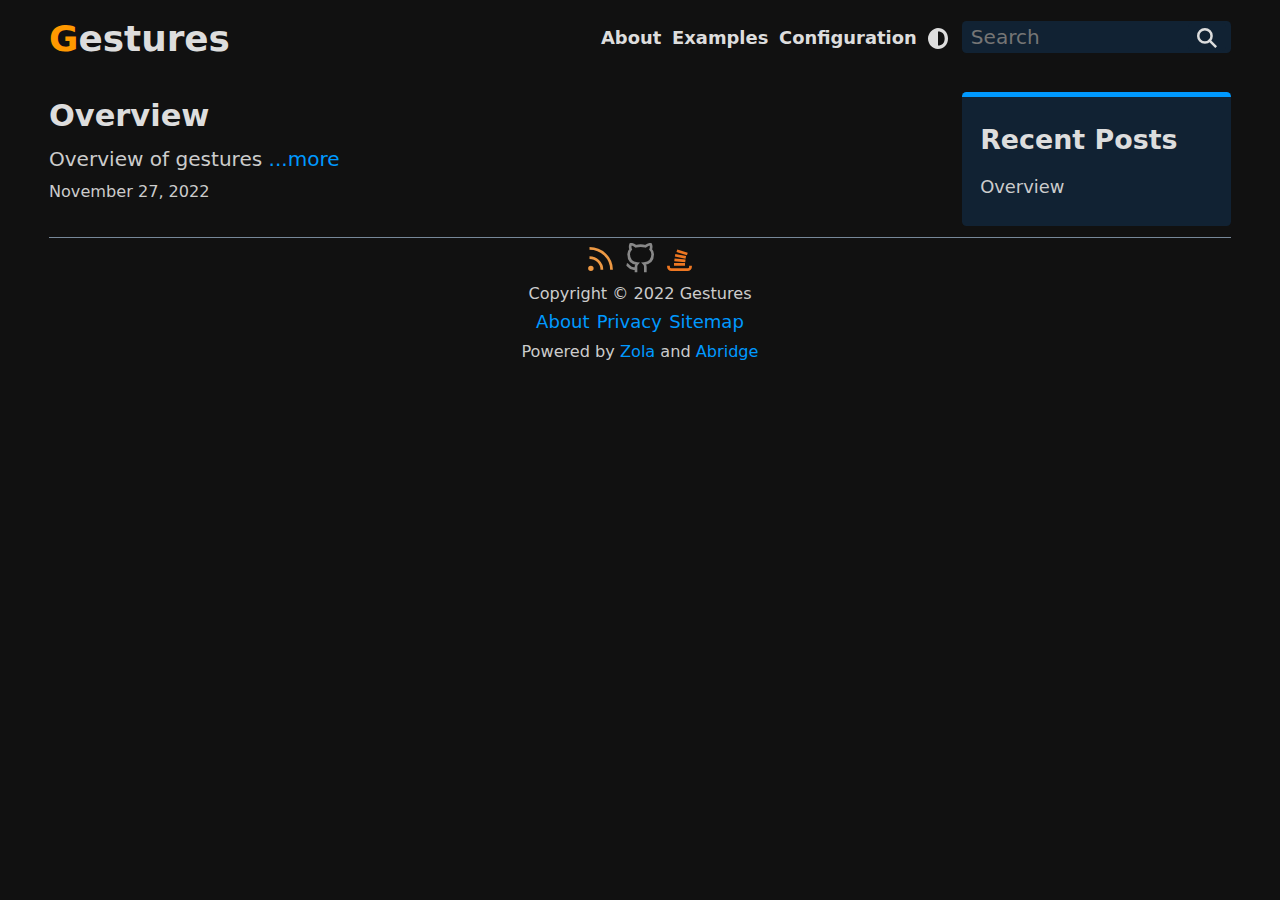
<file: index.html>
<!DOCTYPE html>
<html lang="en-US">
<head>
  <script src="https://riley-martin.github.io/gestures/theme.min.js" integrity="sha384-IpIaa84kOKgkF5EJ0fD/kBe2wtIIsIB60ANGmuJxeA0dz5bSRfwBwp2/QybtQpU2"></script>
  <link rel="stylesheet" href="https://riley-martin.github.io/gestures/abridge-blueshade-switcher.css?h=c500b9e630909ec298406584f7b362ebaf1b5470a16adcaa36aaa329a63c8498" />
  <meta charset="utf-8" />
  <meta http-equiv="x-ua-compatible" content="ie=edge" />
  <meta name="viewport" content="width=device-width, initial-scale=1, shrink-to-fit=no" />
  <script defer src="https://riley-martin.github.io/gestures/abridge-bundle.min.js?h=f0e7958f46d06221e99d6d7f24150858523908ca5ca41865ddfba64bc9466f6a" integrity="sha384-nUzn1rJBMPtXHTJcP76DAl7M3pn9hUVGWBMq6iYleX0NZ/ec+/xQ6nl8iXbBLfCs"></script>
  <meta name="base" content="https://riley-martin.github.io/gestures" />
  <link rel="alternate" type="application/atom+xml" title="Atom/RSS Feed" href="https://riley-martin.github.io/gestures/atom.xml" />
  <meta name="robots" content="index, follow" />
  <meta name="googlebot" content="index, follow, max-snippet:-1, max-image-preview:large, max-video-preview:-1" />
  <meta name="bingbot" content="index, follow, max-snippet:-1, max-image-preview:large, max-video-preview:-1" />
  <title>Gestures | Fast Multitouch Gesture Program</title>
  <meta name="author" content="Riley Martin" />
  <meta name="copyright" content="Gestures" />
  <meta name="description" content="Gestures is a tool for executing commands based on touchpad gestures" />
  <link rel="canonical" href="https://riley-martin.github.io/gestures/" />
  <meta name="keywords" content="Touchpad, Gestures, Multitouch, Linux, Daemon" />
  <meta property="og:url" content="https://riley-martin.github.io/gestures/" />
  <meta name="twitter:url" content="https://riley-martin.github.io/gestures/" />
  <meta property="og:description" content="Gestures is a tool for executing commands based on touchpad gestures" />
  <meta name="twitter:description" content="Gestures is a tool for executing commands based on touchpad gestures" />
  <meta property="og:title" content="Gestures" />
  <meta name="twitter:title" content="Gestures" />
  <meta name="twitter:card" content="summary_large_image" />
  <meta name="twitter:image" content="https://riley-martin.github.io/gestures/banner.png" />
  <meta property="og:image" content="https://riley-martin.github.io/gestures/banner.png" />
  <meta property="og:site_name" content="Gestures" />
  <meta property="og:locale" content="en_US" />
  <meta property="og:type" content="website" />
  <meta property="og:updated_time" content="2021-07-04T07:07:00-07:00" />
  <meta name="HandheldFriendly" content="True" />
  <meta name="mobile-web-app-capable" content="yes" />
  <meta name="apple-mobile-web-app-capable" content="yes" />
  <meta name="apple-mobile-web-app-status-bar-style" content="default" />
  <meta name="theme-color" content="#333333" />
  <meta name="msapplication-TileColor" content="#333333" />
  <link rel="manifest" href="https://riley-martin.github.io/gestures/site.webmanifest" />
  <link rel="mask-icon" href="https://riley-martin.github.io/gestures/safari-pinned-tab.svg" color="#ff9900" />
  <link rel="apple-touch-icon" sizes="180x180" href="https://riley-martin.github.io/gestures/apple-touch-icon.png" />
  <link rel="icon" type="image/png" sizes="32x32" href="https://riley-martin.github.io/gestures/favicon-32x32.png" />
  <link rel="icon" type="image/png" sizes="16x16" href="https://riley-martin.github.io/gestures/favicon-16x16.png" />
  <noscript><link rel="stylesheet" href="https://riley-martin.github.io/gestures/nojs.css" /></noscript>
</head>
<body>
  <header>
    <nav>
      <div><h1><a href="https://riley-martin.github.io/gestures/"><font color="#f90">G</font>estures</a></h1></div>
      <div>
        <ul><li> <h2><a href="https://riley-martin.github.io/gestures/about/">About</a></h2> </li><li> <h2><a href="https://riley-martin.github.io/gestures/examples/">Examples</a></h2> </li><li> <h2><a href="https://riley-martin.github.io/gestures/config/">Configuration</a></h2> </li><li class="js"><i type="reset" id="mode" class="svgs adjust"></i></li></ul>
      </div>
      <div>
        <form autocomplete=off class="js" name="goSearch" id="searchbox">
          <div class="searchd">
            <input id="searchinput" type="text" placeholder="Search" title="Search" />
            <button type="submit" title="Search"><i class="svgs search"></i></button>
          </div>
          <div><div id="suggestions"></div></div>
        </form>
      </div>
    </nav>
  </header>
  <main>
    <div>
      <article>
        <h1><span class="s85"><a href="https://riley-martin.github.io/gestures/overview/">Overview</a></span></h1>
        <div class="sum">
        <p>
          Overview of gestures
          <a href="https://riley-martin.github.io/gestures/overview/">...more</a>
        </div>
        <span class="s90"> November 27, 2022<span class="hpad"> </span></span>
      </article>
    </div>
    <div class="toc">
      <div class="toc-sticky">
        <h1><span class="s75">Recent Posts</span></h1>
        <div class="toc-item">
          <a href="https://riley-martin.github.io/gestures/overview/">Overview</a>
        </div>
      </div>
    </div>
  </main>
  <footer>
    <hr />
    <div class="c">
      <nav>
        <ul><li><a href="https://riley-martin.github.io/gestures/atom.xml" target="_blank" title="Atom/RSS Feed"><i type="Button" class="svg rss" title="Atom/RSS Feed"></i></a></li><li><a href="https://github.com/riley-martin/" target="_blank" title="Github"><i type="Button" class="svg github" title="Github"></i></a></li><li><a href="https://stackoverflow.com/users/riley-martin/" target="_blank" title="Stack"><i type="Button" class="svg stack" title="Stack"></i></a></li></ul>
      </nav>
      <p class="s90">Copyright &copy; 2022 Gestures</p>
      <nav>
        <ul><li class="s90"> <a href="https://riley-martin.github.io/gestures/about/"> About </a> </li><li class="s90"> <a href="https://riley-martin.github.io/gestures/privacy/"> Privacy </a> </li><li class="s90"> <a href="https://riley-martin.github.io/gestures/sitemap.xml" target="_blank"> Sitemap </a> </li></ul>
      </nav>
      <p class="s90">Powered by <a href="https://www.getzola.org/" target="_blank">Zola</a> and <a href="https://github.com/jieiku/abridge/" target="_blank">Abridge</a></p>
    </div>
  </footer>
</body>
</html>
</file>
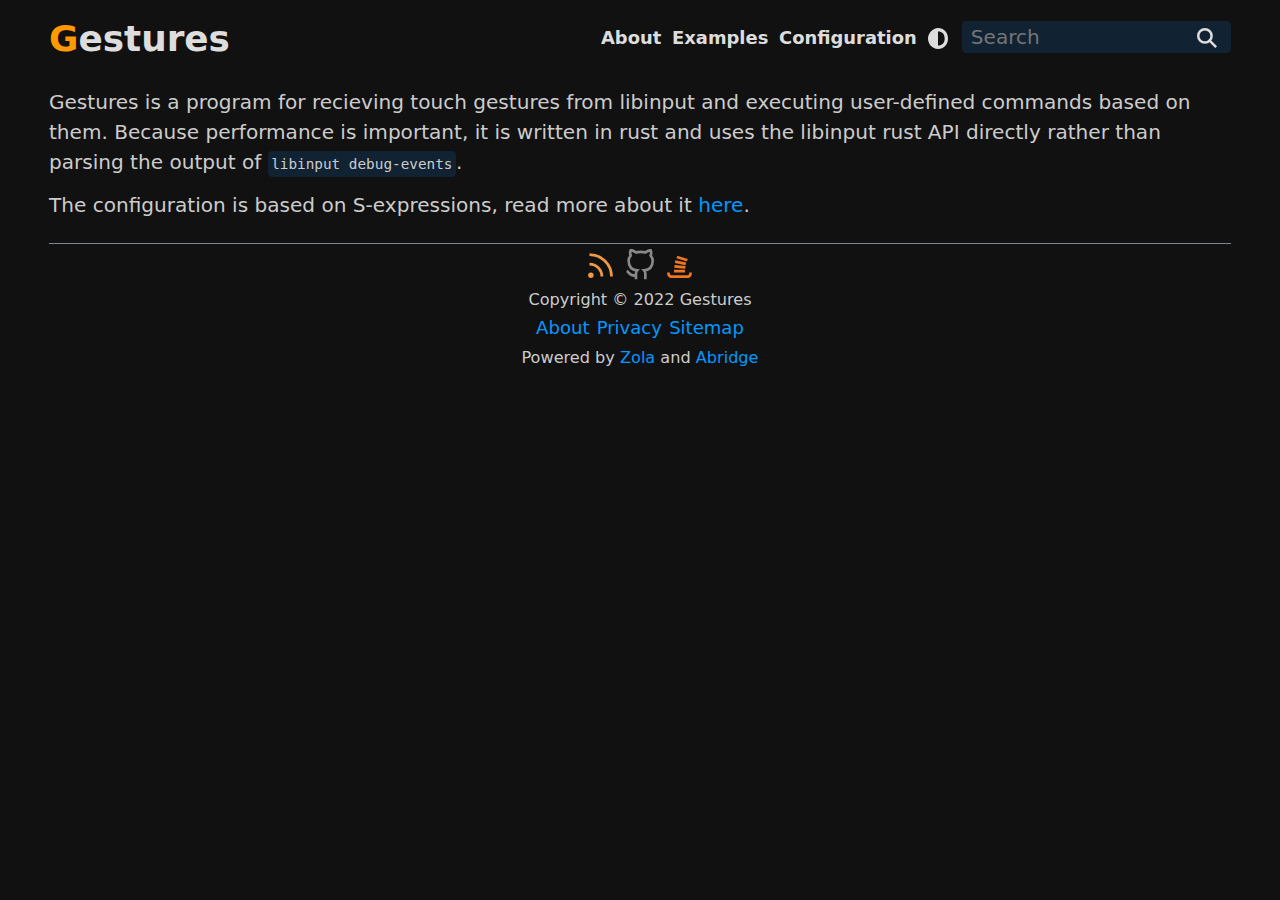
<file: about/index.html>
<!DOCTYPE html>
<html lang="en-US">
<head>
  <script src="https://riley-martin.github.io/gestures/theme.min.js" integrity="sha384-IpIaa84kOKgkF5EJ0fD/kBe2wtIIsIB60ANGmuJxeA0dz5bSRfwBwp2/QybtQpU2"></script>
  <link rel="stylesheet" href="https://riley-martin.github.io/gestures/abridge-blueshade-switcher.css?h=c500b9e630909ec298406584f7b362ebaf1b5470a16adcaa36aaa329a63c8498" />
  <meta charset="utf-8" />
  <meta http-equiv="x-ua-compatible" content="ie=edge" />
  <meta name="viewport" content="width=device-width, initial-scale=1, shrink-to-fit=no" />
  <script defer src="https://riley-martin.github.io/gestures/abridge-bundle.min.js?h=f0e7958f46d06221e99d6d7f24150858523908ca5ca41865ddfba64bc9466f6a" integrity="sha384-nUzn1rJBMPtXHTJcP76DAl7M3pn9hUVGWBMq6iYleX0NZ/ec+/xQ6nl8iXbBLfCs"></script>
  <meta name="base" content="https://riley-martin.github.io/gestures" />
  <link rel="alternate" type="application/atom+xml" title="Atom/RSS Feed" href="https://riley-martin.github.io/gestures/atom.xml" />
  <meta name="robots" content="index, follow" />
  <meta name="googlebot" content="index, follow, max-snippet:-1, max-image-preview:large, max-video-preview:-1" />
  <meta name="bingbot" content="index, follow, max-snippet:-1, max-image-preview:large, max-video-preview:-1" />
  <title>About | Gestures</title>
  <meta name="author" content="Riley Martin" />
  <meta name="copyright" content="Gestures" />
  <meta name="description" content="Gestures is a tool for executing commands based on touchpad gestures" />
  <link rel="canonical" href="https://riley-martin.github.io/gestures/about/" />
  <meta name="keywords" content="Touchpad, Gestures, Multitouch, Linux, Daemon" />
  <meta property="og:url" content="https://riley-martin.github.io/gestures/about/" />
  <meta name="twitter:url" content="https://riley-martin.github.io/gestures/about/" />
  <meta property="og:description" content="Gestures is a tool for executing commands based on touchpad gestures" />
  <meta name="twitter:description" content="Gestures is a tool for executing commands based on touchpad gestures" />
  <meta property="og:title" content="About | Gestures" />
  <meta name="twitter:title" content="About | Gestures" />
  <meta name="twitter:card" content="summary_large_image" />
  <meta name="twitter:image" content="https://riley-martin.github.io/gestures/banner.png" />
  <meta property="og:image" content="https://riley-martin.github.io/gestures/banner.png" />
  <meta property="og:site_name" content="Gestures" />
  <meta property="og:locale" content="en_US" />
  <meta property="og:type" content="website" />
  <meta property="og:updated_time" content="2021-07-04T07:07:00-07:00" />
  <meta name="HandheldFriendly" content="True" />
  <meta name="mobile-web-app-capable" content="yes" />
  <meta name="apple-mobile-web-app-capable" content="yes" />
  <meta name="apple-mobile-web-app-status-bar-style" content="default" />
  <meta name="theme-color" content="#333333" />
  <meta name="msapplication-TileColor" content="#333333" />
  <link rel="manifest" href="https://riley-martin.github.io/gestures/site.webmanifest" />
  <link rel="mask-icon" href="https://riley-martin.github.io/gestures/safari-pinned-tab.svg" color="#ff9900" />
  <link rel="apple-touch-icon" sizes="180x180" href="https://riley-martin.github.io/gestures/apple-touch-icon.png" />
  <link rel="icon" type="image/png" sizes="32x32" href="https://riley-martin.github.io/gestures/favicon-32x32.png" />
  <link rel="icon" type="image/png" sizes="16x16" href="https://riley-martin.github.io/gestures/favicon-16x16.png" />
  <noscript><link rel="stylesheet" href="https://riley-martin.github.io/gestures/nojs.css" /></noscript>
</head>
<body>
  <header>
    <nav>
      <div><h1><a href="https://riley-martin.github.io/gestures/"><font color="#f90">G</font>estures</a></h1></div>
      <div>
        <ul><li> <h2><a href="https://riley-martin.github.io/gestures/about/">About</a></h2> </li><li> <h2><a href="https://riley-martin.github.io/gestures/examples/">Examples</a></h2> </li><li> <h2><a href="https://riley-martin.github.io/gestures/config/">Configuration</a></h2> </li><li class="js"><i type="reset" id="mode" class="svgs adjust"></i></li></ul>
      </div>
      <div>
        <form autocomplete=off class="js" name="goSearch" id="searchbox">
          <div class="searchd">
            <input id="searchinput" type="text" placeholder="Search" title="Search" />
            <button type="submit" title="Search"><i class="svgs search"></i></button>
          </div>
          <div><div id="suggestions"></div></div>
        </form>
      </div>
    </nav>
  </header>
  <main>
    <div>
      <p>Gestures is a program for recieving touch gestures from libinput and executing user-defined
commands based on them. Because performance is important, it is written in rust and uses the
libinput rust API directly rather than parsing the output of <code>libinput debug-events</code>.</p>
<p>The configuration is based on S-expressions, read more about it <a href="/config">here</a>.</p>

    </div>
  </main>
  <footer>
    <hr />
    <div class="c">
      <nav>
        <ul><li><a href="https://riley-martin.github.io/gestures/atom.xml" target="_blank" title="Atom/RSS Feed"><i type="Button" class="svg rss" title="Atom/RSS Feed"></i></a></li><li><a href="https://github.com/riley-martin/" target="_blank" title="Github"><i type="Button" class="svg github" title="Github"></i></a></li><li><a href="https://stackoverflow.com/users/riley-martin/" target="_blank" title="Stack"><i type="Button" class="svg stack" title="Stack"></i></a></li></ul>
      </nav>
      <p class="s90">Copyright &copy; 2022 Gestures</p>
      <nav>
        <ul><li class="s90"> <a href="https://riley-martin.github.io/gestures/about/"> About </a> </li><li class="s90"> <a href="https://riley-martin.github.io/gestures/privacy/"> Privacy </a> </li><li class="s90"> <a href="https://riley-martin.github.io/gestures/sitemap.xml" target="_blank"> Sitemap </a> </li></ul>
      </nav>
      <p class="s90">Powered by <a href="https://www.getzola.org/" target="_blank">Zola</a> and <a href="https://github.com/jieiku/abridge/" target="_blank">Abridge</a></p>
    </div>
  </footer>
</body>
</html>
</file>
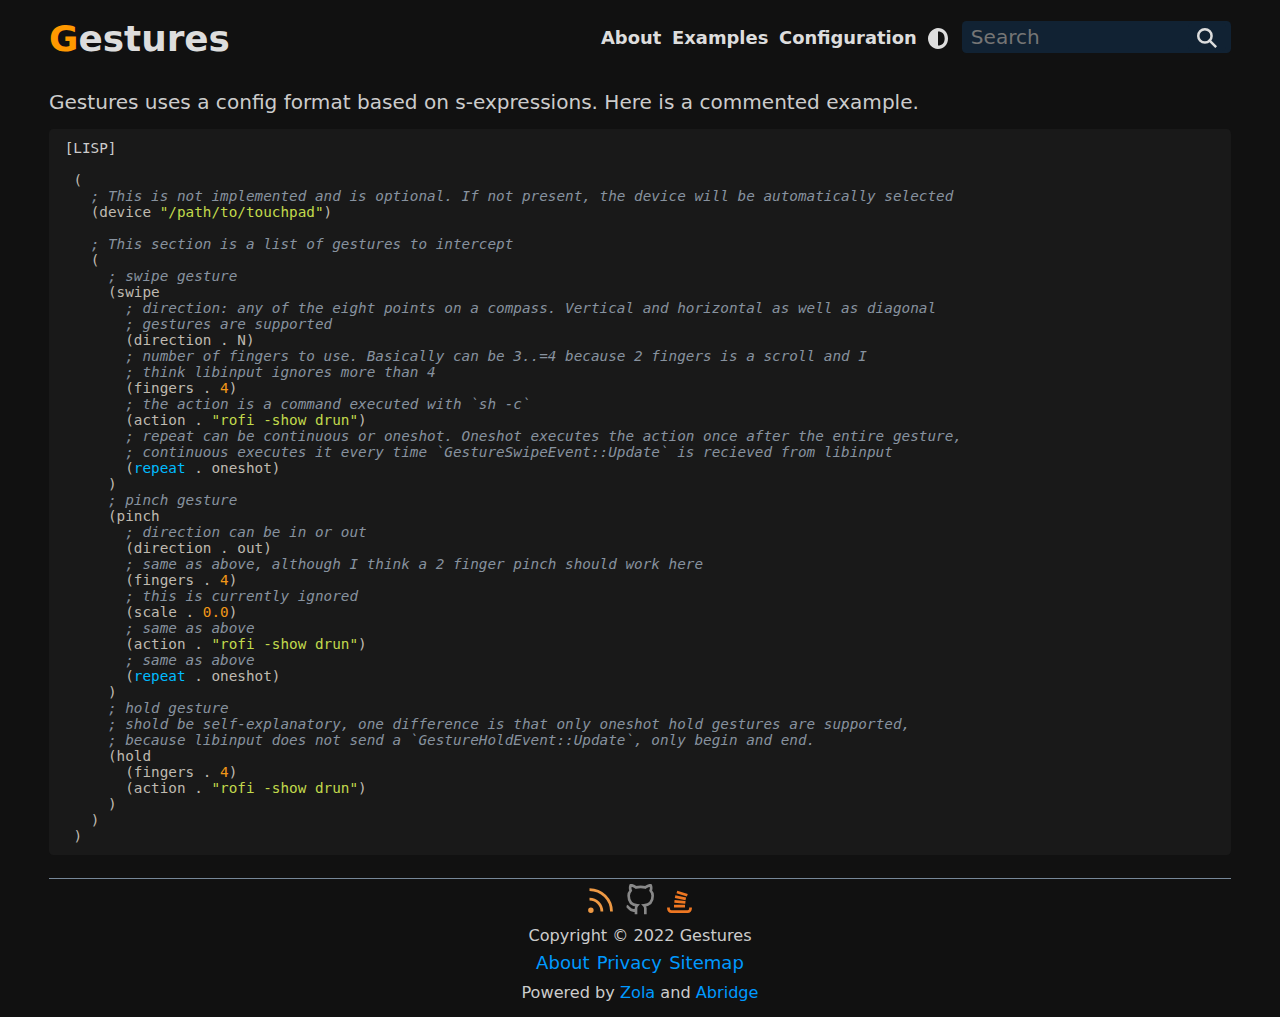
<file: config/index.html>
<!DOCTYPE html>
<html lang="en-US">
<head>
  <script src="https://riley-martin.github.io/gestures/theme.min.js" integrity="sha384-IpIaa84kOKgkF5EJ0fD/kBe2wtIIsIB60ANGmuJxeA0dz5bSRfwBwp2/QybtQpU2"></script>
  <link rel="stylesheet" href="https://riley-martin.github.io/gestures/abridge-blueshade-switcher.css?h=c500b9e630909ec298406584f7b362ebaf1b5470a16adcaa36aaa329a63c8498" />
  <meta charset="utf-8" />
  <meta http-equiv="x-ua-compatible" content="ie=edge" />
  <meta name="viewport" content="width=device-width, initial-scale=1, shrink-to-fit=no" />
  <script defer src="https://riley-martin.github.io/gestures/abridge-bundle.min.js?h=f0e7958f46d06221e99d6d7f24150858523908ca5ca41865ddfba64bc9466f6a" integrity="sha384-nUzn1rJBMPtXHTJcP76DAl7M3pn9hUVGWBMq6iYleX0NZ/ec+/xQ6nl8iXbBLfCs"></script>
  <meta name="base" content="https://riley-martin.github.io/gestures" />
  <link rel="alternate" type="application/atom+xml" title="Atom/RSS Feed" href="https://riley-martin.github.io/gestures/atom.xml" />
  <meta name="robots" content="index, follow" />
  <meta name="googlebot" content="index, follow, max-snippet:-1, max-image-preview:large, max-video-preview:-1" />
  <meta name="bingbot" content="index, follow, max-snippet:-1, max-image-preview:large, max-video-preview:-1" />
  <title>Configuration | Gestures</title>
  <meta name="author" content="Riley Martin" />
  <meta name="copyright" content="Gestures" />
  <meta name="description" content="Gestures is a tool for executing commands based on touchpad gestures" />
  <link rel="canonical" href="https://riley-martin.github.io/gestures/config/" />
  <meta name="keywords" content="Touchpad, Gestures, Multitouch, Linux, Daemon" />
  <meta property="og:url" content="https://riley-martin.github.io/gestures/config/" />
  <meta name="twitter:url" content="https://riley-martin.github.io/gestures/config/" />
  <meta property="og:description" content="Gestures is a tool for executing commands based on touchpad gestures" />
  <meta name="twitter:description" content="Gestures is a tool for executing commands based on touchpad gestures" />
  <meta property="og:title" content="Configuration | Gestures" />
  <meta name="twitter:title" content="Configuration | Gestures" />
  <meta name="twitter:card" content="summary_large_image" />
  <meta name="twitter:image" content="https://riley-martin.github.io/gestures/banner.png" />
  <meta property="og:image" content="https://riley-martin.github.io/gestures/banner.png" />
  <meta property="og:site_name" content="Gestures" />
  <meta property="og:locale" content="en_US" />
  <meta property="og:type" content="website" />
  <meta property="og:updated_time" content="2021-07-04T07:07:00-07:00" />
  <meta name="HandheldFriendly" content="True" />
  <meta name="mobile-web-app-capable" content="yes" />
  <meta name="apple-mobile-web-app-capable" content="yes" />
  <meta name="apple-mobile-web-app-status-bar-style" content="default" />
  <meta name="theme-color" content="#333333" />
  <meta name="msapplication-TileColor" content="#333333" />
  <link rel="manifest" href="https://riley-martin.github.io/gestures/site.webmanifest" />
  <link rel="mask-icon" href="https://riley-martin.github.io/gestures/safari-pinned-tab.svg" color="#ff9900" />
  <link rel="apple-touch-icon" sizes="180x180" href="https://riley-martin.github.io/gestures/apple-touch-icon.png" />
  <link rel="icon" type="image/png" sizes="32x32" href="https://riley-martin.github.io/gestures/favicon-32x32.png" />
  <link rel="icon" type="image/png" sizes="16x16" href="https://riley-martin.github.io/gestures/favicon-16x16.png" />
  <noscript><link rel="stylesheet" href="https://riley-martin.github.io/gestures/nojs.css" /></noscript>
</head>
<body>
  <header>
    <nav>
      <div><h1><a href="https://riley-martin.github.io/gestures/"><font color="#f90">G</font>estures</a></h1></div>
      <div>
        <ul><li> <h2><a href="https://riley-martin.github.io/gestures/about/">About</a></h2> </li><li> <h2><a href="https://riley-martin.github.io/gestures/examples/">Examples</a></h2> </li><li> <h2><a href="https://riley-martin.github.io/gestures/config/">Configuration</a></h2> </li><li class="js"><i type="reset" id="mode" class="svgs adjust"></i></li></ul>
      </div>
      <div>
        <form autocomplete=off class="js" name="goSearch" id="searchbox">
          <div class="searchd">
            <input id="searchinput" type="text" placeholder="Search" title="Search" />
            <button type="submit" title="Search"><i class="svgs search"></i></button>
          </div>
          <div><div id="suggestions"></div></div>
        </form>
      </div>
    </nav>
  </header>
  <main>
    <div>
      <p>Gestures uses a config format based on s-expressions. Here is a commented example.</p>
<pre data-lang="lisp" class="language-lisp z-code"><code class="language-lisp" data-lang="lisp"><span class="z-source z-lisp">  <span class="z-meta z-group z-lisp"><span class="z-punctuation z-definition z-group z-begin z-lisp">(</span>
    <span class="z-comment z-line z-semicolon z-lisp"><span class="z-punctuation z-definition z-comment z-lisp">;</span> This is not implemented and is optional. If not present, the device will be automatically selected
</span>    <span class="z-meta z-group z-lisp"><span class="z-punctuation z-definition z-group z-begin z-lisp">(</span>device <span class="z-string z-quoted z-double z-lisp"><span class="z-punctuation z-definition z-string z-begin z-lisp">&quot;</span>/path/to/touchpad<span class="z-punctuation z-definition z-string z-end z-lisp">&quot;</span></span><span class="z-punctuation z-definition z-group z-end z-lisp">)</span></span>
    
    <span class="z-comment z-line z-semicolon z-lisp"><span class="z-punctuation z-definition z-comment z-lisp">;</span> This section is a list of gestures to intercept
</span>    <span class="z-meta z-group z-lisp"><span class="z-punctuation z-definition z-group z-begin z-lisp">(</span>
      <span class="z-comment z-line z-semicolon z-lisp"><span class="z-punctuation z-definition z-comment z-lisp">;</span> swipe gesture
</span>      <span class="z-meta z-group z-lisp"><span class="z-punctuation z-definition z-group z-begin z-lisp">(</span>swipe
        <span class="z-comment z-line z-semicolon z-lisp"><span class="z-punctuation z-definition z-comment z-lisp">;</span> direction: any of the eight points on a compass. Vertical and horizontal as well as diagonal
</span>        <span class="z-comment z-line z-semicolon z-lisp"><span class="z-punctuation z-definition z-comment z-lisp">;</span> gestures are supported
</span>        <span class="z-meta z-group z-lisp"><span class="z-punctuation z-definition z-group z-begin z-lisp">(</span>direction . N<span class="z-punctuation z-definition z-group z-end z-lisp">)</span></span>
        <span class="z-comment z-line z-semicolon z-lisp"><span class="z-punctuation z-definition z-comment z-lisp">;</span> number of fingers to use. Basically can be 3..=4 because 2 fingers is a scroll and I
</span>        <span class="z-comment z-line z-semicolon z-lisp"><span class="z-punctuation z-definition z-comment z-lisp">;</span> think libinput ignores more than 4
</span>        <span class="z-meta z-group z-lisp"><span class="z-punctuation z-definition z-group z-begin z-lisp">(</span>fingers . <span class="z-constant z-numeric z-lisp">4</span><span class="z-punctuation z-definition z-group z-end z-lisp">)</span></span>
        <span class="z-comment z-line z-semicolon z-lisp"><span class="z-punctuation z-definition z-comment z-lisp">;</span> the action is a command executed with `sh -c`
</span>        <span class="z-meta z-group z-lisp"><span class="z-punctuation z-definition z-group z-begin z-lisp">(</span>action . <span class="z-string z-quoted z-double z-lisp"><span class="z-punctuation z-definition z-string z-begin z-lisp">&quot;</span>rofi -show drun<span class="z-punctuation z-definition z-string z-end z-lisp">&quot;</span></span><span class="z-punctuation z-definition z-group z-end z-lisp">)</span></span>
        <span class="z-comment z-line z-semicolon z-lisp"><span class="z-punctuation z-definition z-comment z-lisp">;</span> repeat can be continuous or oneshot. Oneshot executes the action once after the entire gesture,
</span>        <span class="z-comment z-line z-semicolon z-lisp"><span class="z-punctuation z-definition z-comment z-lisp">;</span> continuous executes it every time `GestureSwipeEvent::Update` is recieved from libinput
</span>        <span class="z-meta z-group z-lisp"><span class="z-punctuation z-definition z-group z-begin z-lisp">(</span><span class="z-keyword z-control z-lisp">repeat</span> . oneshot<span class="z-punctuation z-definition z-group z-end z-lisp">)</span></span>
      <span class="z-punctuation z-definition z-group z-end z-lisp">)</span></span>
      <span class="z-comment z-line z-semicolon z-lisp"><span class="z-punctuation z-definition z-comment z-lisp">;</span> pinch gesture
</span>      <span class="z-meta z-group z-lisp"><span class="z-punctuation z-definition z-group z-begin z-lisp">(</span>pinch
        <span class="z-comment z-line z-semicolon z-lisp"><span class="z-punctuation z-definition z-comment z-lisp">;</span> direction can be in or out
</span>        <span class="z-meta z-group z-lisp"><span class="z-punctuation z-definition z-group z-begin z-lisp">(</span>direction . out<span class="z-punctuation z-definition z-group z-end z-lisp">)</span></span>
        <span class="z-comment z-line z-semicolon z-lisp"><span class="z-punctuation z-definition z-comment z-lisp">;</span> same as above, although I think a 2 finger pinch should work here
</span>        <span class="z-meta z-group z-lisp"><span class="z-punctuation z-definition z-group z-begin z-lisp">(</span>fingers . <span class="z-constant z-numeric z-lisp">4</span><span class="z-punctuation z-definition z-group z-end z-lisp">)</span></span>
        <span class="z-comment z-line z-semicolon z-lisp"><span class="z-punctuation z-definition z-comment z-lisp">;</span> this is currently ignored
</span>        <span class="z-meta z-group z-lisp"><span class="z-punctuation z-definition z-group z-begin z-lisp">(</span>scale . <span class="z-constant z-numeric z-lisp">0.0</span><span class="z-punctuation z-definition z-group z-end z-lisp">)</span></span>
        <span class="z-comment z-line z-semicolon z-lisp"><span class="z-punctuation z-definition z-comment z-lisp">;</span> same as above
</span>        <span class="z-meta z-group z-lisp"><span class="z-punctuation z-definition z-group z-begin z-lisp">(</span>action . <span class="z-string z-quoted z-double z-lisp"><span class="z-punctuation z-definition z-string z-begin z-lisp">&quot;</span>rofi -show drun<span class="z-punctuation z-definition z-string z-end z-lisp">&quot;</span></span><span class="z-punctuation z-definition z-group z-end z-lisp">)</span></span>
        <span class="z-comment z-line z-semicolon z-lisp"><span class="z-punctuation z-definition z-comment z-lisp">;</span> same as above
</span>        <span class="z-meta z-group z-lisp"><span class="z-punctuation z-definition z-group z-begin z-lisp">(</span><span class="z-keyword z-control z-lisp">repeat</span> . oneshot<span class="z-punctuation z-definition z-group z-end z-lisp">)</span></span>
      <span class="z-punctuation z-definition z-group z-end z-lisp">)</span></span>
      <span class="z-comment z-line z-semicolon z-lisp"><span class="z-punctuation z-definition z-comment z-lisp">;</span> hold gesture
</span>      <span class="z-comment z-line z-semicolon z-lisp"><span class="z-punctuation z-definition z-comment z-lisp">;</span> shold be self-explanatory, one difference is that only oneshot hold gestures are supported,
</span>      <span class="z-comment z-line z-semicolon z-lisp"><span class="z-punctuation z-definition z-comment z-lisp">;</span> because libinput does not send a `GestureHoldEvent::Update`, only begin and end.
</span>      <span class="z-meta z-group z-lisp"><span class="z-punctuation z-definition z-group z-begin z-lisp">(</span>hold
        <span class="z-meta z-group z-lisp"><span class="z-punctuation z-definition z-group z-begin z-lisp">(</span>fingers . <span class="z-constant z-numeric z-lisp">4</span><span class="z-punctuation z-definition z-group z-end z-lisp">)</span></span>
        <span class="z-meta z-group z-lisp"><span class="z-punctuation z-definition z-group z-begin z-lisp">(</span>action . <span class="z-string z-quoted z-double z-lisp"><span class="z-punctuation z-definition z-string z-begin z-lisp">&quot;</span>rofi -show drun<span class="z-punctuation z-definition z-string z-end z-lisp">&quot;</span></span><span class="z-punctuation z-definition z-group z-end z-lisp">)</span></span>
      <span class="z-punctuation z-definition z-group z-end z-lisp">)</span></span>
    <span class="z-punctuation z-definition z-group z-end z-lisp">)</span></span>
  <span class="z-punctuation z-definition z-group z-end z-lisp">)</span></span>
</span></code></pre>

    </div>
  </main>
  <footer>
    <hr />
    <div class="c">
      <nav>
        <ul><li><a href="https://riley-martin.github.io/gestures/atom.xml" target="_blank" title="Atom/RSS Feed"><i type="Button" class="svg rss" title="Atom/RSS Feed"></i></a></li><li><a href="https://github.com/riley-martin/" target="_blank" title="Github"><i type="Button" class="svg github" title="Github"></i></a></li><li><a href="https://stackoverflow.com/users/riley-martin/" target="_blank" title="Stack"><i type="Button" class="svg stack" title="Stack"></i></a></li></ul>
      </nav>
      <p class="s90">Copyright &copy; 2022 Gestures</p>
      <nav>
        <ul><li class="s90"> <a href="https://riley-martin.github.io/gestures/about/"> About </a> </li><li class="s90"> <a href="https://riley-martin.github.io/gestures/privacy/"> Privacy </a> </li><li class="s90"> <a href="https://riley-martin.github.io/gestures/sitemap.xml" target="_blank"> Sitemap </a> </li></ul>
      </nav>
      <p class="s90">Powered by <a href="https://www.getzola.org/" target="_blank">Zola</a> and <a href="https://github.com/jieiku/abridge/" target="_blank">Abridge</a></p>
    </div>
  </footer>
</body>
</html>
</file>
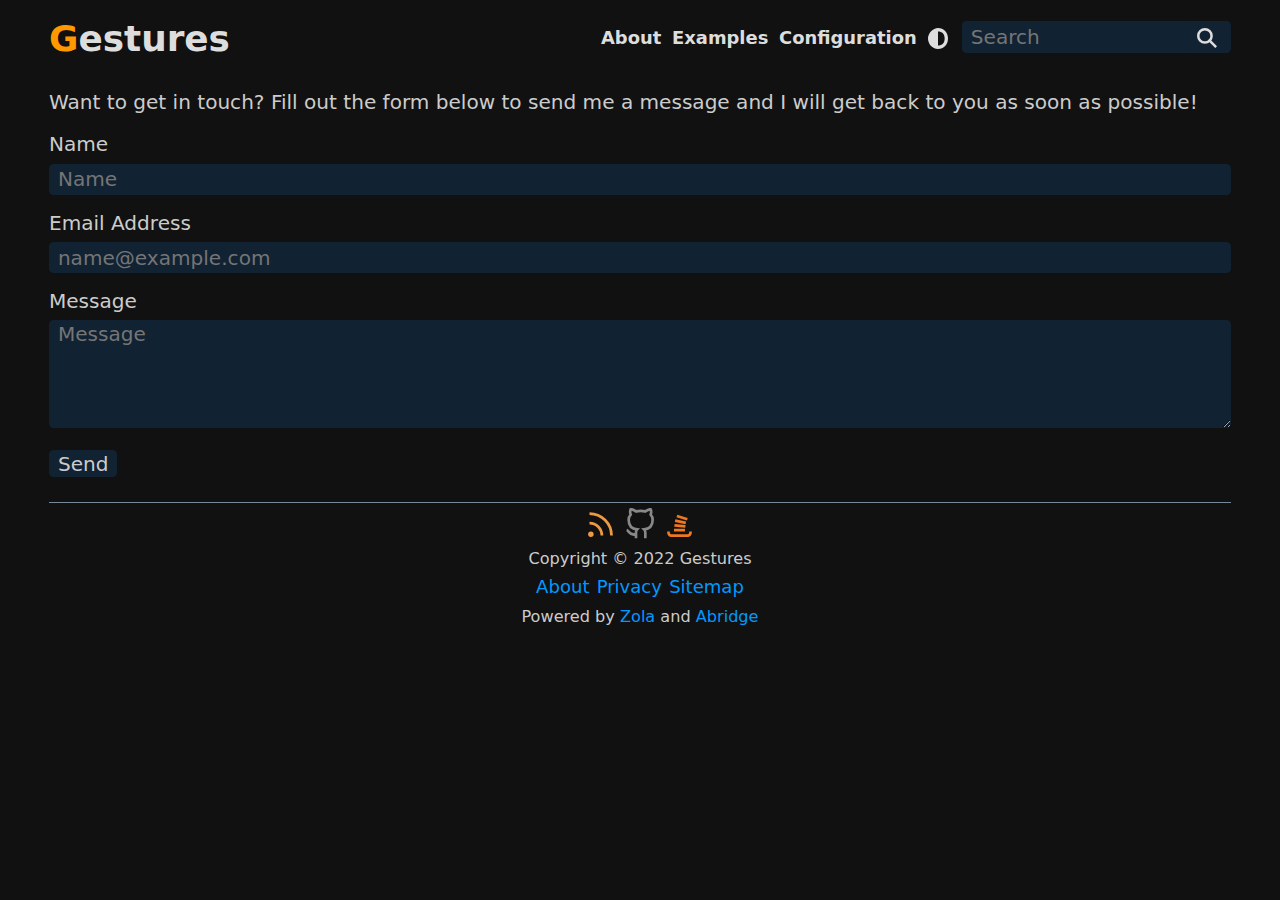
<file: contact/index.html>
<!DOCTYPE html>
<html lang="en-US">
<head>
  <script src="https://riley-martin.github.io/gestures/theme.min.js" integrity="sha384-IpIaa84kOKgkF5EJ0fD/kBe2wtIIsIB60ANGmuJxeA0dz5bSRfwBwp2/QybtQpU2"></script>
  <link rel="stylesheet" href="https://riley-martin.github.io/gestures/abridge-blueshade-switcher.css?h=c500b9e630909ec298406584f7b362ebaf1b5470a16adcaa36aaa329a63c8498" />
  <meta charset="utf-8" />
  <meta http-equiv="x-ua-compatible" content="ie=edge" />
  <meta name="viewport" content="width=device-width, initial-scale=1, shrink-to-fit=no" />
  <script defer src="https://riley-martin.github.io/gestures/abridge-bundle.min.js?h=f0e7958f46d06221e99d6d7f24150858523908ca5ca41865ddfba64bc9466f6a" integrity="sha384-nUzn1rJBMPtXHTJcP76DAl7M3pn9hUVGWBMq6iYleX0NZ/ec+/xQ6nl8iXbBLfCs"></script>
  <meta name="base" content="https://riley-martin.github.io/gestures" />
  <link rel="alternate" type="application/atom+xml" title="Atom/RSS Feed" href="https://riley-martin.github.io/gestures/atom.xml" />
  <meta name="robots" content="index, follow" />
  <meta name="googlebot" content="index, follow, max-snippet:-1, max-image-preview:large, max-video-preview:-1" />
  <meta name="bingbot" content="index, follow, max-snippet:-1, max-image-preview:large, max-video-preview:-1" />
  <title>Contact | Gestures</title>
  <meta name="author" content="Riley Martin" />
  <meta name="copyright" content="Gestures" />
  <meta name="description" content="To reach us please use the contact form on this page." />
  <link rel="canonical" href="https://riley-martin.github.io/gestures/contact/" />
  <meta name="keywords" content="Touchpad, Gestures, Multitouch, Linux, Daemon" />
  <meta property="og:url" content="https://riley-martin.github.io/gestures/contact/" />
  <meta name="twitter:url" content="https://riley-martin.github.io/gestures/contact/" />
  <meta property="og:description" content="To reach us please use the contact form on this page." />
  <meta name="twitter:description" content="To reach us please use the contact form on this page." />
  <meta property="og:title" content="Contact | Gestures" />
  <meta name="twitter:title" content="Contact | Gestures" />
  <meta name="twitter:card" content="summary_large_image" />
  <meta name="twitter:image" content="https://riley-martin.github.io/gestures/banner.png" />
  <meta property="og:image" content="https://riley-martin.github.io/gestures/banner.png" />
  <meta property="og:site_name" content="Gestures" />
  <meta property="og:locale" content="en_US" />
  <meta property="og:type" content="website" />
  <meta property="og:updated_time" content="2021-07-04T07:07:00-07:00" />
  <meta name="HandheldFriendly" content="True" />
  <meta name="mobile-web-app-capable" content="yes" />
  <meta name="apple-mobile-web-app-capable" content="yes" />
  <meta name="apple-mobile-web-app-status-bar-style" content="default" />
  <meta name="theme-color" content="#333333" />
  <meta name="msapplication-TileColor" content="#333333" />
  <link rel="manifest" href="https://riley-martin.github.io/gestures/site.webmanifest" />
  <link rel="mask-icon" href="https://riley-martin.github.io/gestures/safari-pinned-tab.svg" color="#ff9900" />
  <link rel="apple-touch-icon" sizes="180x180" href="https://riley-martin.github.io/gestures/apple-touch-icon.png" />
  <link rel="icon" type="image/png" sizes="32x32" href="https://riley-martin.github.io/gestures/favicon-32x32.png" />
  <link rel="icon" type="image/png" sizes="16x16" href="https://riley-martin.github.io/gestures/favicon-16x16.png" />
  <noscript><link rel="stylesheet" href="https://riley-martin.github.io/gestures/nojs.css" /></noscript>
</head>
<body>
  <header>
    <nav>
      <div><h1><a href="https://riley-martin.github.io/gestures/"><font color="#f90">G</font>estures</a></h1></div>
      <div>
        <ul><li> <h2><a href="https://riley-martin.github.io/gestures/about/">About</a></h2> </li><li> <h2><a href="https://riley-martin.github.io/gestures/examples/">Examples</a></h2> </li><li> <h2><a href="https://riley-martin.github.io/gestures/config/">Configuration</a></h2> </li><li class="js"><i type="reset" id="mode" class="svgs adjust"></i></li></ul>
      </div>
      <div>
        <form autocomplete=off class="js" name="goSearch" id="searchbox">
          <div class="searchd">
            <input id="searchinput" type="text" placeholder="Search" title="Search" />
            <button type="submit" title="Search"><i class="svgs search"></i></button>
          </div>
          <div><div id="suggestions"></div></div>
        </form>
      </div>
    </nav>
  </header>
  <main>
  <div>
    <p>Want to get in touch? Fill out the form below to send me a message and I will get back to you as soon as possible!</p>
    <form name="contact" method="POST">
      <p>
        <label for="name">Name</label>
        <input type="text" placeholder="Name" id="name" required data-validation-required-message="Please enter your name." />
      </p>
      <p>
        <label for="email">Email Address</label>
        <input type="email" placeholder="name@example.com" id="email" required data-validation-required-message="Please enter your email address." />
      </p>
      <p>
        <label for="message">Message</label>
        <textarea rows="5" placeholder="Message" id="message" required data-validation-required-message="Please enter a message."></textarea>
      </p>
      <div id="success"></div>
      <p>
        <button type="submit" id="sendMessageButton">Send</button>
      </p>
    </form>
  </div>
  </main>
  <footer>
    <hr />
    <div class="c">
      <nav>
        <ul><li><a href="https://riley-martin.github.io/gestures/atom.xml" target="_blank" title="Atom/RSS Feed"><i type="Button" class="svg rss" title="Atom/RSS Feed"></i></a></li><li><a href="https://github.com/riley-martin/" target="_blank" title="Github"><i type="Button" class="svg github" title="Github"></i></a></li><li><a href="https://stackoverflow.com/users/riley-martin/" target="_blank" title="Stack"><i type="Button" class="svg stack" title="Stack"></i></a></li></ul>
      </nav>
      <p class="s90">Copyright &copy; 2022 Gestures</p>
      <nav>
        <ul><li class="s90"> <a href="https://riley-martin.github.io/gestures/about/"> About </a> </li><li class="s90"> <a href="https://riley-martin.github.io/gestures/privacy/"> Privacy </a> </li><li class="s90"> <a href="https://riley-martin.github.io/gestures/sitemap.xml" target="_blank"> Sitemap </a> </li></ul>
      </nav>
      <p class="s90">Powered by <a href="https://www.getzola.org/" target="_blank">Zola</a> and <a href="https://github.com/jieiku/abridge/" target="_blank">Abridge</a></p>
    </div>
  </footer>
</body>
</html>
</file>
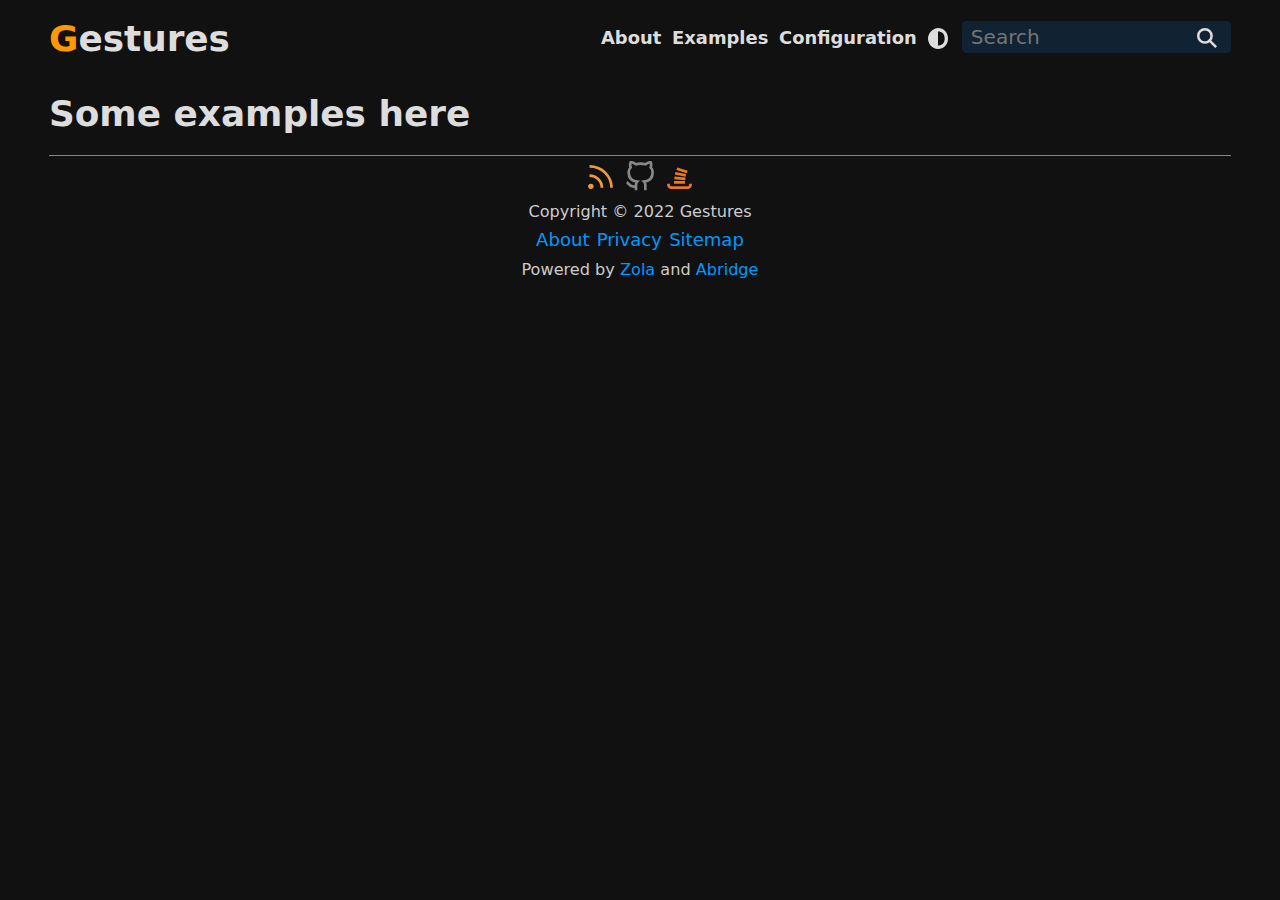
<file: examples/index.html>
<!DOCTYPE html>
<html lang="en-US">
<head>
  <script src="https://riley-martin.github.io/gestures/theme.min.js" integrity="sha384-IpIaa84kOKgkF5EJ0fD/kBe2wtIIsIB60ANGmuJxeA0dz5bSRfwBwp2/QybtQpU2"></script>
  <link rel="stylesheet" href="https://riley-martin.github.io/gestures/abridge-blueshade-switcher.css?h=c500b9e630909ec298406584f7b362ebaf1b5470a16adcaa36aaa329a63c8498" />
  <meta charset="utf-8" />
  <meta http-equiv="x-ua-compatible" content="ie=edge" />
  <meta name="viewport" content="width=device-width, initial-scale=1, shrink-to-fit=no" />
  <script defer src="https://riley-martin.github.io/gestures/abridge-bundle.min.js?h=f0e7958f46d06221e99d6d7f24150858523908ca5ca41865ddfba64bc9466f6a" integrity="sha384-nUzn1rJBMPtXHTJcP76DAl7M3pn9hUVGWBMq6iYleX0NZ/ec+/xQ6nl8iXbBLfCs"></script>
  <meta name="base" content="https://riley-martin.github.io/gestures" />
  <link rel="alternate" type="application/atom+xml" title="Atom/RSS Feed" href="https://riley-martin.github.io/gestures/atom.xml" />
  <meta name="robots" content="index, follow" />
  <meta name="googlebot" content="index, follow, max-snippet:-1, max-image-preview:large, max-video-preview:-1" />
  <meta name="bingbot" content="index, follow, max-snippet:-1, max-image-preview:large, max-video-preview:-1" />
  <title>Examples | Gestures</title>
  <meta name="author" content="Riley Martin" />
  <meta name="copyright" content="Gestures" />
  <meta name="description" content="Gestures is a tool for executing commands based on touchpad gestures" />
  <link rel="canonical" href="https://riley-martin.github.io/gestures/examples/" />
  <meta name="keywords" content="Touchpad, Gestures, Multitouch, Linux, Daemon" />
  <meta property="og:url" content="https://riley-martin.github.io/gestures/examples/" />
  <meta name="twitter:url" content="https://riley-martin.github.io/gestures/examples/" />
  <meta property="og:description" content="Gestures is a tool for executing commands based on touchpad gestures" />
  <meta name="twitter:description" content="Gestures is a tool for executing commands based on touchpad gestures" />
  <meta property="og:title" content="Examples | Gestures" />
  <meta name="twitter:title" content="Examples | Gestures" />
  <meta name="twitter:card" content="summary_large_image" />
  <meta name="twitter:image" content="https://riley-martin.github.io/gestures/banner.png" />
  <meta property="og:image" content="https://riley-martin.github.io/gestures/banner.png" />
  <meta property="og:site_name" content="Gestures" />
  <meta property="og:locale" content="en_US" />
  <meta property="og:type" content="website" />
  <meta property="og:updated_time" content="2021-07-04T07:07:00-07:00" />
  <meta name="HandheldFriendly" content="True" />
  <meta name="mobile-web-app-capable" content="yes" />
  <meta name="apple-mobile-web-app-capable" content="yes" />
  <meta name="apple-mobile-web-app-status-bar-style" content="default" />
  <meta name="theme-color" content="#333333" />
  <meta name="msapplication-TileColor" content="#333333" />
  <link rel="manifest" href="https://riley-martin.github.io/gestures/site.webmanifest" />
  <link rel="mask-icon" href="https://riley-martin.github.io/gestures/safari-pinned-tab.svg" color="#ff9900" />
  <link rel="apple-touch-icon" sizes="180x180" href="https://riley-martin.github.io/gestures/apple-touch-icon.png" />
  <link rel="icon" type="image/png" sizes="32x32" href="https://riley-martin.github.io/gestures/favicon-32x32.png" />
  <link rel="icon" type="image/png" sizes="16x16" href="https://riley-martin.github.io/gestures/favicon-16x16.png" />
  <noscript><link rel="stylesheet" href="https://riley-martin.github.io/gestures/nojs.css" /></noscript>
</head>
<body>
  <header>
    <nav>
      <div><h1><a href="https://riley-martin.github.io/gestures/"><font color="#f90">G</font>estures</a></h1></div>
      <div>
        <ul><li> <h2><a href="https://riley-martin.github.io/gestures/about/">About</a></h2> </li><li> <h2><a href="https://riley-martin.github.io/gestures/examples/">Examples</a></h2> </li><li> <h2><a href="https://riley-martin.github.io/gestures/config/">Configuration</a></h2> </li><li class="js"><i type="reset" id="mode" class="svgs adjust"></i></li></ul>
      </div>
      <div>
        <form autocomplete=off class="js" name="goSearch" id="searchbox">
          <div class="searchd">
            <input id="searchinput" type="text" placeholder="Search" title="Search" />
            <button type="submit" title="Search"><i class="svgs search"></i></button>
          </div>
          <div><div id="suggestions"></div></div>
        </form>
      </div>
    </nav>
  </header>
  <main>
    <div>
      <h1 id="some-examples-here">Some examples here</h1>

    </div>
  </main>
  <footer>
    <hr />
    <div class="c">
      <nav>
        <ul><li><a href="https://riley-martin.github.io/gestures/atom.xml" target="_blank" title="Atom/RSS Feed"><i type="Button" class="svg rss" title="Atom/RSS Feed"></i></a></li><li><a href="https://github.com/riley-martin/" target="_blank" title="Github"><i type="Button" class="svg github" title="Github"></i></a></li><li><a href="https://stackoverflow.com/users/riley-martin/" target="_blank" title="Stack"><i type="Button" class="svg stack" title="Stack"></i></a></li></ul>
      </nav>
      <p class="s90">Copyright &copy; 2022 Gestures</p>
      <nav>
        <ul><li class="s90"> <a href="https://riley-martin.github.io/gestures/about/"> About </a> </li><li class="s90"> <a href="https://riley-martin.github.io/gestures/privacy/"> Privacy </a> </li><li class="s90"> <a href="https://riley-martin.github.io/gestures/sitemap.xml" target="_blank"> Sitemap </a> </li></ul>
      </nav>
      <p class="s90">Powered by <a href="https://www.getzola.org/" target="_blank">Zola</a> and <a href="https://github.com/jieiku/abridge/" target="_blank">Abridge</a></p>
    </div>
  </footer>
</body>
</html>
</file>
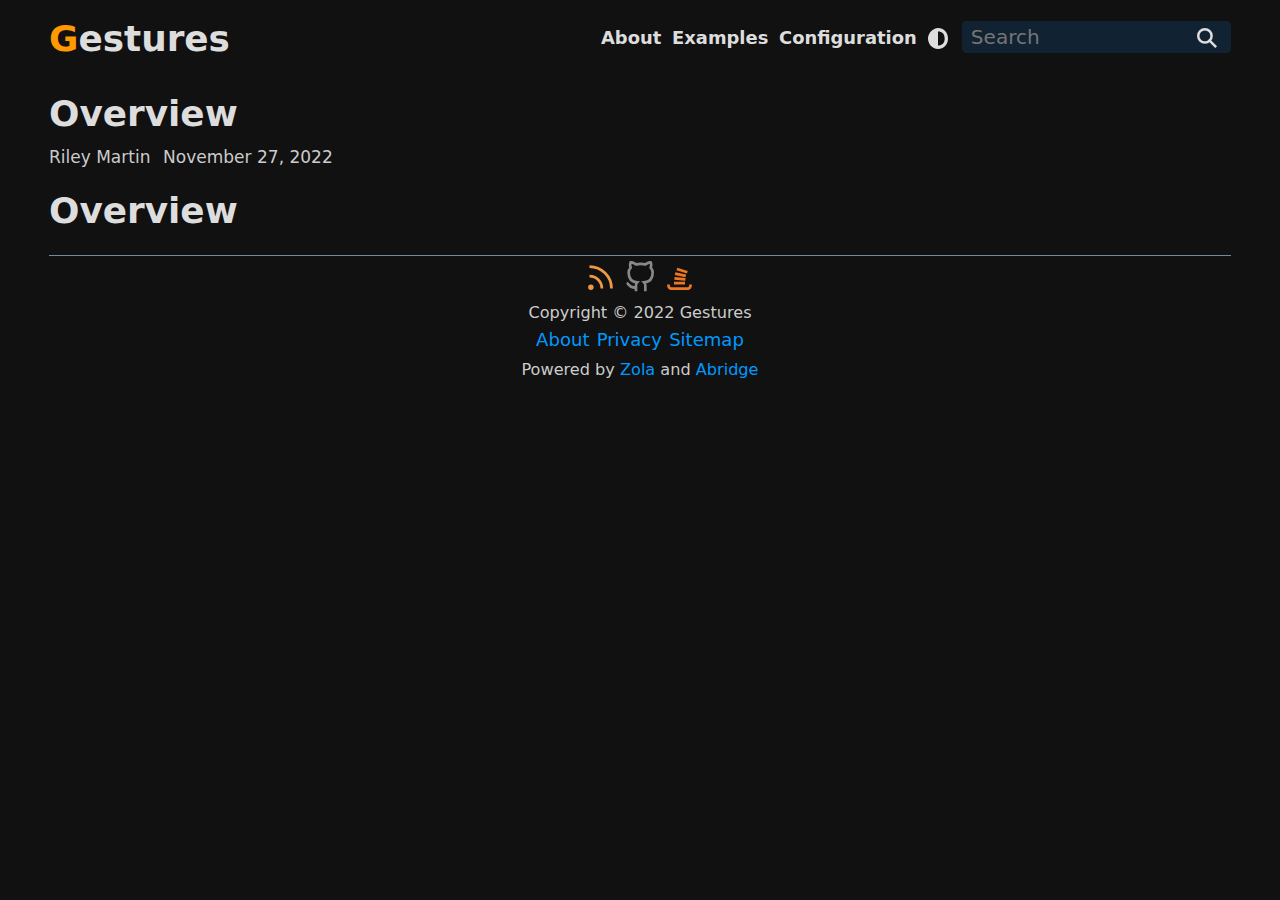
<file: overview/index.html>
<!DOCTYPE html>
<html lang="en-US">
<head>
  <script src="https://riley-martin.github.io/gestures/theme.min.js" integrity="sha384-IpIaa84kOKgkF5EJ0fD/kBe2wtIIsIB60ANGmuJxeA0dz5bSRfwBwp2/QybtQpU2"></script>
  <link rel="stylesheet" href="https://riley-martin.github.io/gestures/abridge-blueshade-switcher.css?h=c500b9e630909ec298406584f7b362ebaf1b5470a16adcaa36aaa329a63c8498" />
  <meta charset="utf-8" />
  <meta http-equiv="x-ua-compatible" content="ie=edge" />
  <meta name="viewport" content="width=device-width, initial-scale=1, shrink-to-fit=no" />
  <script defer src="https://riley-martin.github.io/gestures/abridge-bundle.min.js?h=f0e7958f46d06221e99d6d7f24150858523908ca5ca41865ddfba64bc9466f6a" integrity="sha384-nUzn1rJBMPtXHTJcP76DAl7M3pn9hUVGWBMq6iYleX0NZ/ec+/xQ6nl8iXbBLfCs"></script>
  <meta name="base" content="https://riley-martin.github.io/gestures" />
  <link rel="alternate" type="application/atom+xml" title="Atom/RSS Feed" href="https://riley-martin.github.io/gestures/atom.xml" />
  <meta name="robots" content="index, follow" />
  <meta name="googlebot" content="index, follow, max-snippet:-1, max-image-preview:large, max-video-preview:-1" />
  <meta name="bingbot" content="index, follow, max-snippet:-1, max-image-preview:large, max-video-preview:-1" />
  <title>Overview | Gestures</title>
  <meta name="author" content="Riley Martin" />
  <meta name="copyright" content="Gestures" />
  <meta name="description" content="Overview of gestures" />
  <link rel="canonical" href="https://riley-martin.github.io/gestures/overview/" />
  <meta name="keywords" content="Touchpad, Gestures, Multitouch, Linux, Daemon" />
  <meta property="og:url" content="https://riley-martin.github.io/gestures/overview/" />
  <meta name="twitter:url" content="https://riley-martin.github.io/gestures/overview/" />
  <meta property="og:description" content="Overview of gestures" />
  <meta name="twitter:description" content="Overview of gestures" />
  <meta property="og:title" content="Overview | Gestures" />
  <meta name="twitter:title" content="Overview | Gestures" />
  <meta name="twitter:card" content="summary_large_image" />
  <meta name="twitter:image" content="https://riley-martin.github.io/gestures/banner.png" />
  <meta property="og:image" content="https://riley-martin.github.io/gestures/banner.png" />
  <meta property="og:site_name" content="Gestures" />
  <meta property="og:locale" content="en_US" />
  <meta property="og:type" content="website" />
  <meta property="og:updated_time" content="2022-11-27" />
  <meta name="HandheldFriendly" content="True" />
  <meta name="mobile-web-app-capable" content="yes" />
  <meta name="apple-mobile-web-app-capable" content="yes" />
  <meta name="apple-mobile-web-app-status-bar-style" content="default" />
  <meta name="theme-color" content="#333333" />
  <meta name="msapplication-TileColor" content="#333333" />
  <link rel="manifest" href="https://riley-martin.github.io/gestures/site.webmanifest" />
  <link rel="mask-icon" href="https://riley-martin.github.io/gestures/safari-pinned-tab.svg" color="#ff9900" />
  <link rel="apple-touch-icon" sizes="180x180" href="https://riley-martin.github.io/gestures/apple-touch-icon.png" />
  <link rel="icon" type="image/png" sizes="32x32" href="https://riley-martin.github.io/gestures/favicon-32x32.png" />
  <link rel="icon" type="image/png" sizes="16x16" href="https://riley-martin.github.io/gestures/favicon-16x16.png" />
  <noscript><link rel="stylesheet" href="https://riley-martin.github.io/gestures/nojs.css" /></noscript>
</head>
<body>
  <header>
    <nav>
      <div><h1><a href="https://riley-martin.github.io/gestures/"><font color="#f90">G</font>estures</a></h1></div>
      <div>
        <ul><li> <h2><a href="https://riley-martin.github.io/gestures/about/">About</a></h2> </li><li> <h2><a href="https://riley-martin.github.io/gestures/examples/">Examples</a></h2> </li><li> <h2><a href="https://riley-martin.github.io/gestures/config/">Configuration</a></h2> </li><li class="js"><i type="reset" id="mode" class="svgs adjust"></i></li></ul>
      </div>
      <div>
        <form autocomplete=off class="js" name="goSearch" id="searchbox">
          <div class="searchd">
            <input id="searchinput" type="text" placeholder="Search" title="Search" />
            <button type="submit" title="Search"><i class="svgs search"></i></button>
          </div>
          <div><div id="suggestions"></div></div>
        </form>
      </div>
    </nav>
  </header>
  <main>
    <article>
        <h1><a href="https://riley-martin.github.io/gestures/overview/">Overview</a></h1>
        <span class="s95"> Riley Martin<span class="hpad"> </span> November 27, 2022<span class="hpad"> </span></span>

    <h1 id="overview">Overview</h1>

    </article>
  </main>
  <footer>
    <hr />
    <div class="c">
      <nav>
        <ul><li><a href="https://riley-martin.github.io/gestures/atom.xml" target="_blank" title="Atom/RSS Feed"><i type="Button" class="svg rss" title="Atom/RSS Feed"></i></a></li><li><a href="https://github.com/riley-martin/" target="_blank" title="Github"><i type="Button" class="svg github" title="Github"></i></a></li><li><a href="https://stackoverflow.com/users/riley-martin/" target="_blank" title="Stack"><i type="Button" class="svg stack" title="Stack"></i></a></li></ul>
      </nav>
      <p class="s90">Copyright &copy; 2022 Gestures</p>
      <nav>
        <ul><li class="s90"> <a href="https://riley-martin.github.io/gestures/about/"> About </a> </li><li class="s90"> <a href="https://riley-martin.github.io/gestures/privacy/"> Privacy </a> </li><li class="s90"> <a href="https://riley-martin.github.io/gestures/sitemap.xml" target="_blank"> Sitemap </a> </li></ul>
      </nav>
      <p class="s90">Powered by <a href="https://www.getzola.org/" target="_blank">Zola</a> and <a href="https://github.com/jieiku/abridge/" target="_blank">Abridge</a></p>
    </div>
  </footer>
</body>
</html>
</file>
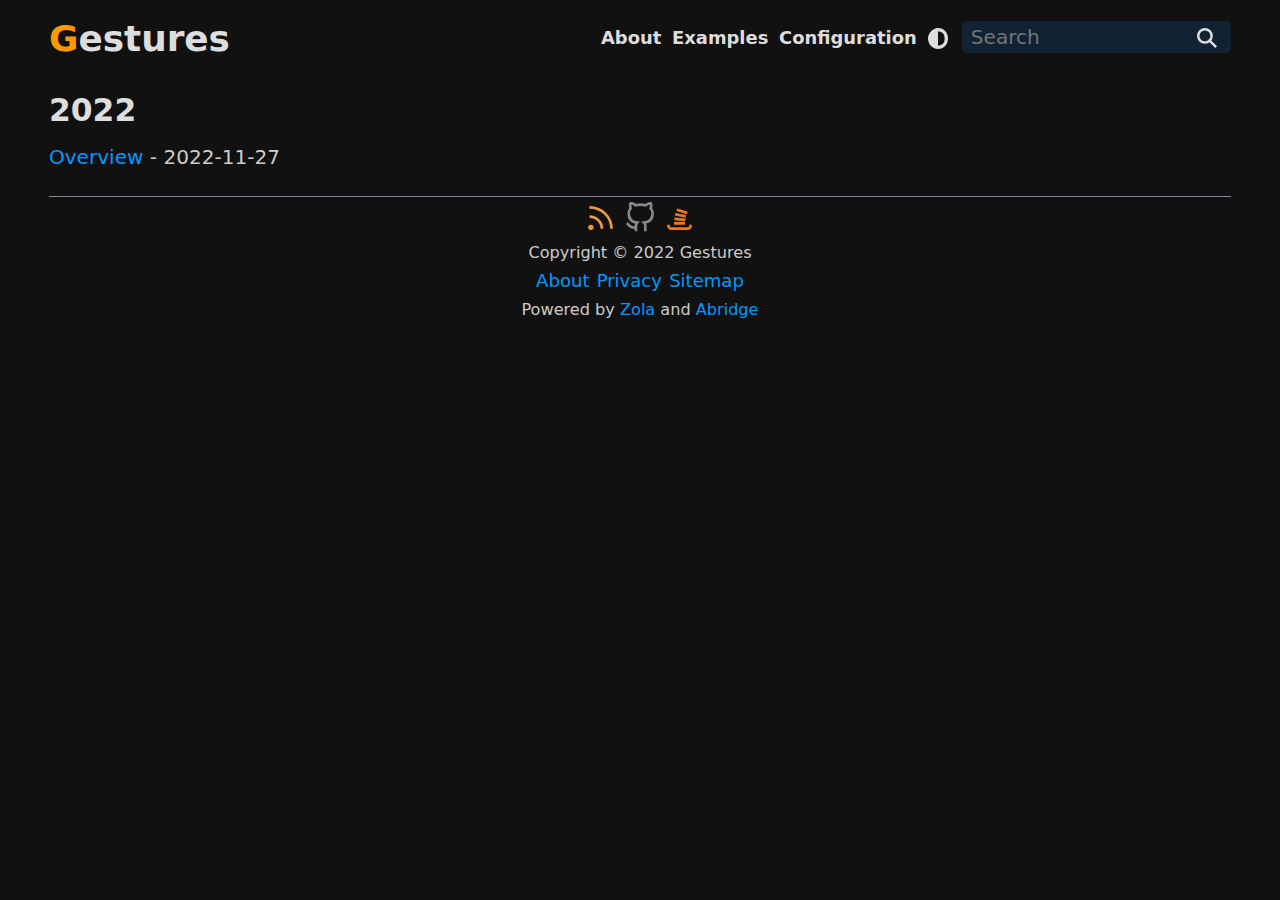
<file: posts/index.html>
<!DOCTYPE html>
<html lang="en-US">
<head>
  <script src="https://riley-martin.github.io/gestures/theme.min.js" integrity="sha384-IpIaa84kOKgkF5EJ0fD/kBe2wtIIsIB60ANGmuJxeA0dz5bSRfwBwp2/QybtQpU2"></script>
  <link rel="stylesheet" href="https://riley-martin.github.io/gestures/abridge-blueshade-switcher.css?h=c500b9e630909ec298406584f7b362ebaf1b5470a16adcaa36aaa329a63c8498" />
  <meta charset="utf-8" />
  <meta http-equiv="x-ua-compatible" content="ie=edge" />
  <meta name="viewport" content="width=device-width, initial-scale=1, shrink-to-fit=no" />
  <script defer src="https://riley-martin.github.io/gestures/abridge-bundle.min.js?h=f0e7958f46d06221e99d6d7f24150858523908ca5ca41865ddfba64bc9466f6a" integrity="sha384-nUzn1rJBMPtXHTJcP76DAl7M3pn9hUVGWBMq6iYleX0NZ/ec+/xQ6nl8iXbBLfCs"></script>
  <meta name="base" content="https://riley-martin.github.io/gestures" />
  <link rel="alternate" type="application/atom+xml" title="Atom/RSS Feed" href="https://riley-martin.github.io/gestures/atom.xml" />
  <meta name="robots" content="index, follow" />
  <meta name="googlebot" content="index, follow, max-snippet:-1, max-image-preview:large, max-video-preview:-1" />
  <meta name="bingbot" content="index, follow, max-snippet:-1, max-image-preview:large, max-video-preview:-1" />
  <title>Posts | Gestures</title>
  <meta name="author" content="Riley Martin" />
  <meta name="copyright" content="Gestures" />
  <meta name="description" content="Gestures is a tool for executing commands based on touchpad gestures" />
  <link rel="canonical" href="https://riley-martin.github.io/gestures/posts/" />
  <meta name="keywords" content="Touchpad, Gestures, Multitouch, Linux, Daemon" />
  <meta property="og:url" content="https://riley-martin.github.io/gestures/posts/" />
  <meta name="twitter:url" content="https://riley-martin.github.io/gestures/posts/" />
  <meta property="og:description" content="Gestures is a tool for executing commands based on touchpad gestures" />
  <meta name="twitter:description" content="Gestures is a tool for executing commands based on touchpad gestures" />
  <meta property="og:title" content="Gestures" />
  <meta name="twitter:title" content="Gestures" />
  <meta name="twitter:card" content="summary_large_image" />
  <meta name="twitter:image" content="https://riley-martin.github.io/gestures/banner.png" />
  <meta property="og:image" content="https://riley-martin.github.io/gestures/banner.png" />
  <meta property="og:site_name" content="Gestures" />
  <meta property="og:locale" content="en_US" />
  <meta property="og:type" content="website" />
  <meta property="og:updated_time" content="2021-07-04T07:07:00-07:00" />
  <meta name="HandheldFriendly" content="True" />
  <meta name="mobile-web-app-capable" content="yes" />
  <meta name="apple-mobile-web-app-capable" content="yes" />
  <meta name="apple-mobile-web-app-status-bar-style" content="default" />
  <meta name="theme-color" content="#333333" />
  <meta name="msapplication-TileColor" content="#333333" />
  <link rel="manifest" href="https://riley-martin.github.io/gestures/site.webmanifest" />
  <link rel="mask-icon" href="https://riley-martin.github.io/gestures/safari-pinned-tab.svg" color="#ff9900" />
  <link rel="apple-touch-icon" sizes="180x180" href="https://riley-martin.github.io/gestures/apple-touch-icon.png" />
  <link rel="icon" type="image/png" sizes="32x32" href="https://riley-martin.github.io/gestures/favicon-32x32.png" />
  <link rel="icon" type="image/png" sizes="16x16" href="https://riley-martin.github.io/gestures/favicon-16x16.png" />
  <noscript><link rel="stylesheet" href="https://riley-martin.github.io/gestures/nojs.css" /></noscript>
</head>
<body>
  <header>
    <nav>
      <div><h1><a href="https://riley-martin.github.io/gestures/"><font color="#f90">G</font>estures</a></h1></div>
      <div>
        <ul><li> <h2><a href="https://riley-martin.github.io/gestures/about/">About</a></h2> </li><li> <h2><a href="https://riley-martin.github.io/gestures/examples/">Examples</a></h2> </li><li> <h2><a href="https://riley-martin.github.io/gestures/config/">Configuration</a></h2> </li><li class="js"><i type="reset" id="mode" class="svgs adjust"></i></li></ul>
      </div>
      <div>
        <form autocomplete=off class="js" name="goSearch" id="searchbox">
          <div class="searchd">
            <input id="searchinput" type="text" placeholder="Search" title="Search" />
            <button type="submit" title="Search"><i class="svgs search"></i></button>
          </div>
          <div><div id="suggestions"></div></div>
        </form>
      </div>
    </nav>
  </header>
  <main>
    <div>
      <h2>2022</h2>
      <p><a href="https://riley-martin.github.io/gestures/overview/">Overview</a> - <time datetime="2022-11-27">2022-11-27</time></p>
    </div>
  </main>
  <footer>
    <hr />
    <div class="c">
      <nav>
        <ul><li><a href="https://riley-martin.github.io/gestures/atom.xml" target="_blank" title="Atom/RSS Feed"><i type="Button" class="svg rss" title="Atom/RSS Feed"></i></a></li><li><a href="https://github.com/riley-martin/" target="_blank" title="Github"><i type="Button" class="svg github" title="Github"></i></a></li><li><a href="https://stackoverflow.com/users/riley-martin/" target="_blank" title="Stack"><i type="Button" class="svg stack" title="Stack"></i></a></li></ul>
      </nav>
      <p class="s90">Copyright &copy; 2022 Gestures</p>
      <nav>
        <ul><li class="s90"> <a href="https://riley-martin.github.io/gestures/about/"> About </a> </li><li class="s90"> <a href="https://riley-martin.github.io/gestures/privacy/"> Privacy </a> </li><li class="s90"> <a href="https://riley-martin.github.io/gestures/sitemap.xml" target="_blank"> Sitemap </a> </li></ul>
      </nav>
      <p class="s90">Powered by <a href="https://www.getzola.org/" target="_blank">Zola</a> and <a href="https://github.com/jieiku/abridge/" target="_blank">Abridge</a></p>
    </div>
  </footer>
</body>
</html>
</file>
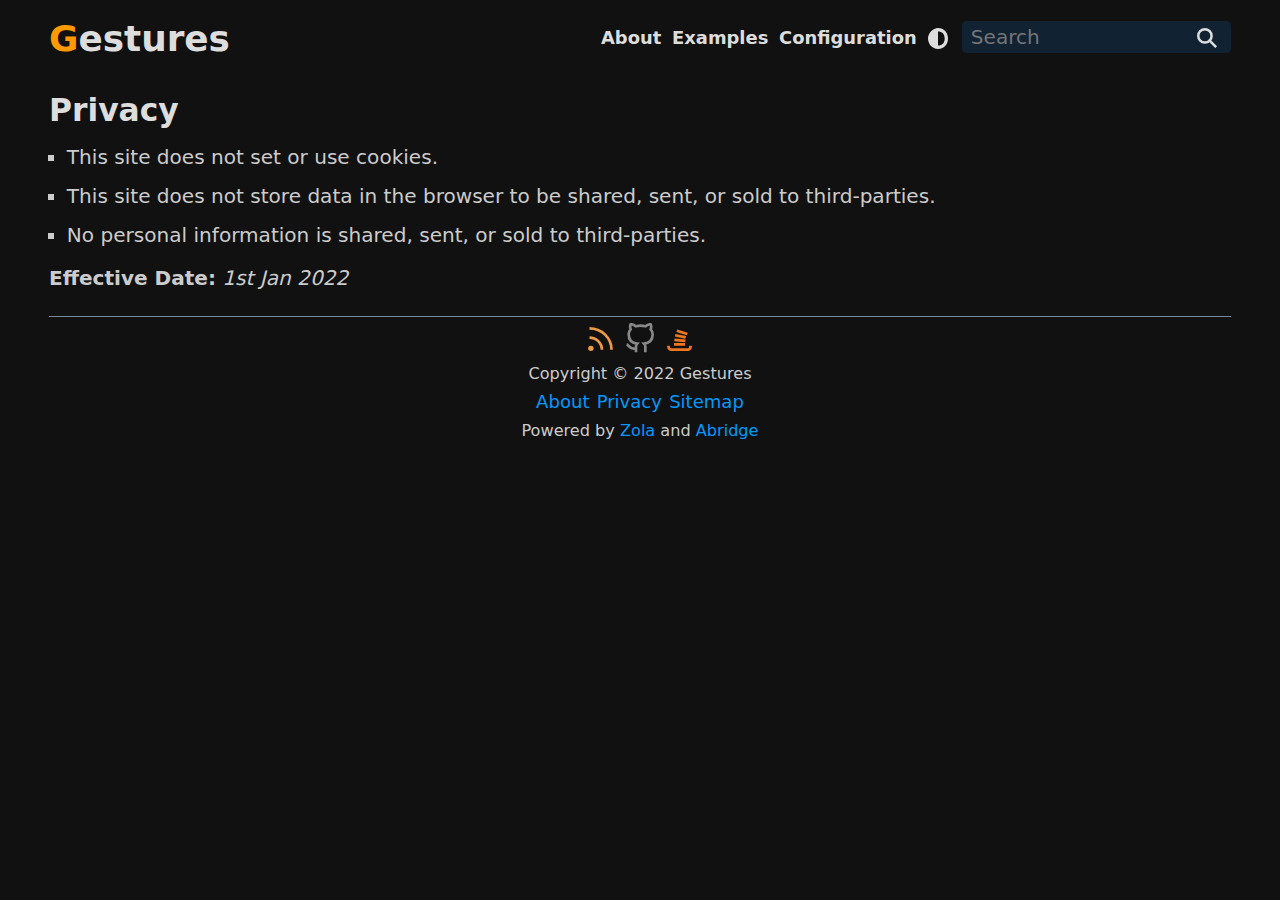
<file: privacy/index.html>
<!DOCTYPE html>
<html lang="en-US">
<head>
  <script src="https://riley-martin.github.io/gestures/theme.min.js" integrity="sha384-IpIaa84kOKgkF5EJ0fD/kBe2wtIIsIB60ANGmuJxeA0dz5bSRfwBwp2/QybtQpU2"></script>
  <link rel="stylesheet" href="https://riley-martin.github.io/gestures/abridge-blueshade-switcher.css?h=c500b9e630909ec298406584f7b362ebaf1b5470a16adcaa36aaa329a63c8498" />
  <meta charset="utf-8" />
  <meta http-equiv="x-ua-compatible" content="ie=edge" />
  <meta name="viewport" content="width=device-width, initial-scale=1, shrink-to-fit=no" />
  <script defer src="https://riley-martin.github.io/gestures/abridge-bundle.min.js?h=f0e7958f46d06221e99d6d7f24150858523908ca5ca41865ddfba64bc9466f6a" integrity="sha384-nUzn1rJBMPtXHTJcP76DAl7M3pn9hUVGWBMq6iYleX0NZ/ec+/xQ6nl8iXbBLfCs"></script>
  <meta name="base" content="https://riley-martin.github.io/gestures" />
  <link rel="alternate" type="application/atom+xml" title="Atom/RSS Feed" href="https://riley-martin.github.io/gestures/atom.xml" />
  <meta name="robots" content="index, follow" />
  <meta name="googlebot" content="index, follow, max-snippet:-1, max-image-preview:large, max-video-preview:-1" />
  <meta name="bingbot" content="index, follow, max-snippet:-1, max-image-preview:large, max-video-preview:-1" />
  <title>Privacy Policy | Gestures</title>
  <meta name="author" content="Riley Martin" />
  <meta name="copyright" content="Gestures" />
  <meta name="description" content="This page outlines the Privacy Policy for this site, and the date at which this policy was put into affect." />
  <link rel="canonical" href="https://riley-martin.github.io/gestures/privacy/" />
  <meta name="keywords" content="Touchpad, Gestures, Multitouch, Linux, Daemon" />
  <meta property="og:url" content="https://riley-martin.github.io/gestures/privacy/" />
  <meta name="twitter:url" content="https://riley-martin.github.io/gestures/privacy/" />
  <meta property="og:description" content="This page outlines the Privacy Policy for this site, and the date at which this policy was put into affect." />
  <meta name="twitter:description" content="This page outlines the Privacy Policy for this site, and the date at which this policy was put into affect." />
  <meta property="og:title" content="Privacy Policy | Gestures" />
  <meta name="twitter:title" content="Privacy Policy | Gestures" />
  <meta name="twitter:card" content="summary_large_image" />
  <meta name="twitter:image" content="https://riley-martin.github.io/gestures/banner.png" />
  <meta property="og:image" content="https://riley-martin.github.io/gestures/banner.png" />
  <meta property="og:site_name" content="Gestures" />
  <meta property="og:locale" content="en_US" />
  <meta property="og:type" content="website" />
  <meta property="og:updated_time" content="2021-07-04T07:07:00-07:00" />
  <meta name="HandheldFriendly" content="True" />
  <meta name="mobile-web-app-capable" content="yes" />
  <meta name="apple-mobile-web-app-capable" content="yes" />
  <meta name="apple-mobile-web-app-status-bar-style" content="default" />
  <meta name="theme-color" content="#333333" />
  <meta name="msapplication-TileColor" content="#333333" />
  <link rel="manifest" href="https://riley-martin.github.io/gestures/site.webmanifest" />
  <link rel="mask-icon" href="https://riley-martin.github.io/gestures/safari-pinned-tab.svg" color="#ff9900" />
  <link rel="apple-touch-icon" sizes="180x180" href="https://riley-martin.github.io/gestures/apple-touch-icon.png" />
  <link rel="icon" type="image/png" sizes="32x32" href="https://riley-martin.github.io/gestures/favicon-32x32.png" />
  <link rel="icon" type="image/png" sizes="16x16" href="https://riley-martin.github.io/gestures/favicon-16x16.png" />
  <noscript><link rel="stylesheet" href="https://riley-martin.github.io/gestures/nojs.css" /></noscript>
</head>
<body>
  <header>
    <nav>
      <div><h1><a href="https://riley-martin.github.io/gestures/"><font color="#f90">G</font>estures</a></h1></div>
      <div>
        <ul><li> <h2><a href="https://riley-martin.github.io/gestures/about/">About</a></h2> </li><li> <h2><a href="https://riley-martin.github.io/gestures/examples/">Examples</a></h2> </li><li> <h2><a href="https://riley-martin.github.io/gestures/config/">Configuration</a></h2> </li><li class="js"><i type="reset" id="mode" class="svgs adjust"></i></li></ul>
      </div>
      <div>
        <form autocomplete=off class="js" name="goSearch" id="searchbox">
          <div class="searchd">
            <input id="searchinput" type="text" placeholder="Search" title="Search" />
            <button type="submit" title="Search"><i class="svgs search"></i></button>
          </div>
          <div><div id="suggestions"></div></div>
        </form>
      </div>
    </nav>
  </header>
  <main>
    <div>
      <h2 id="privacy">Privacy</h2>
<ul>
<li>This site does not set or use cookies.</li>
<li>This site does not store data in the browser to be shared, sent, or sold to third-parties.</li>
<li>No personal information is shared, sent, or sold to third-parties.</li>
</ul>
<p><strong>Effective Date:</strong> <em>1st Jan 2022</em></p>

    </div>
  </main>
  <footer>
    <hr />
    <div class="c">
      <nav>
        <ul><li><a href="https://riley-martin.github.io/gestures/atom.xml" target="_blank" title="Atom/RSS Feed"><i type="Button" class="svg rss" title="Atom/RSS Feed"></i></a></li><li><a href="https://github.com/riley-martin/" target="_blank" title="Github"><i type="Button" class="svg github" title="Github"></i></a></li><li><a href="https://stackoverflow.com/users/riley-martin/" target="_blank" title="Stack"><i type="Button" class="svg stack" title="Stack"></i></a></li></ul>
      </nav>
      <p class="s90">Copyright &copy; 2022 Gestures</p>
      <nav>
        <ul><li class="s90"> <a href="https://riley-martin.github.io/gestures/about/"> About </a> </li><li class="s90"> <a href="https://riley-martin.github.io/gestures/privacy/"> Privacy </a> </li><li class="s90"> <a href="https://riley-martin.github.io/gestures/sitemap.xml" target="_blank"> Sitemap </a> </li></ul>
      </nav>
      <p class="s90">Powered by <a href="https://www.getzola.org/" target="_blank">Zola</a> and <a href="https://github.com/jieiku/abridge/" target="_blank">Abridge</a></p>
    </div>
  </footer>
</body>
</html>
</file>
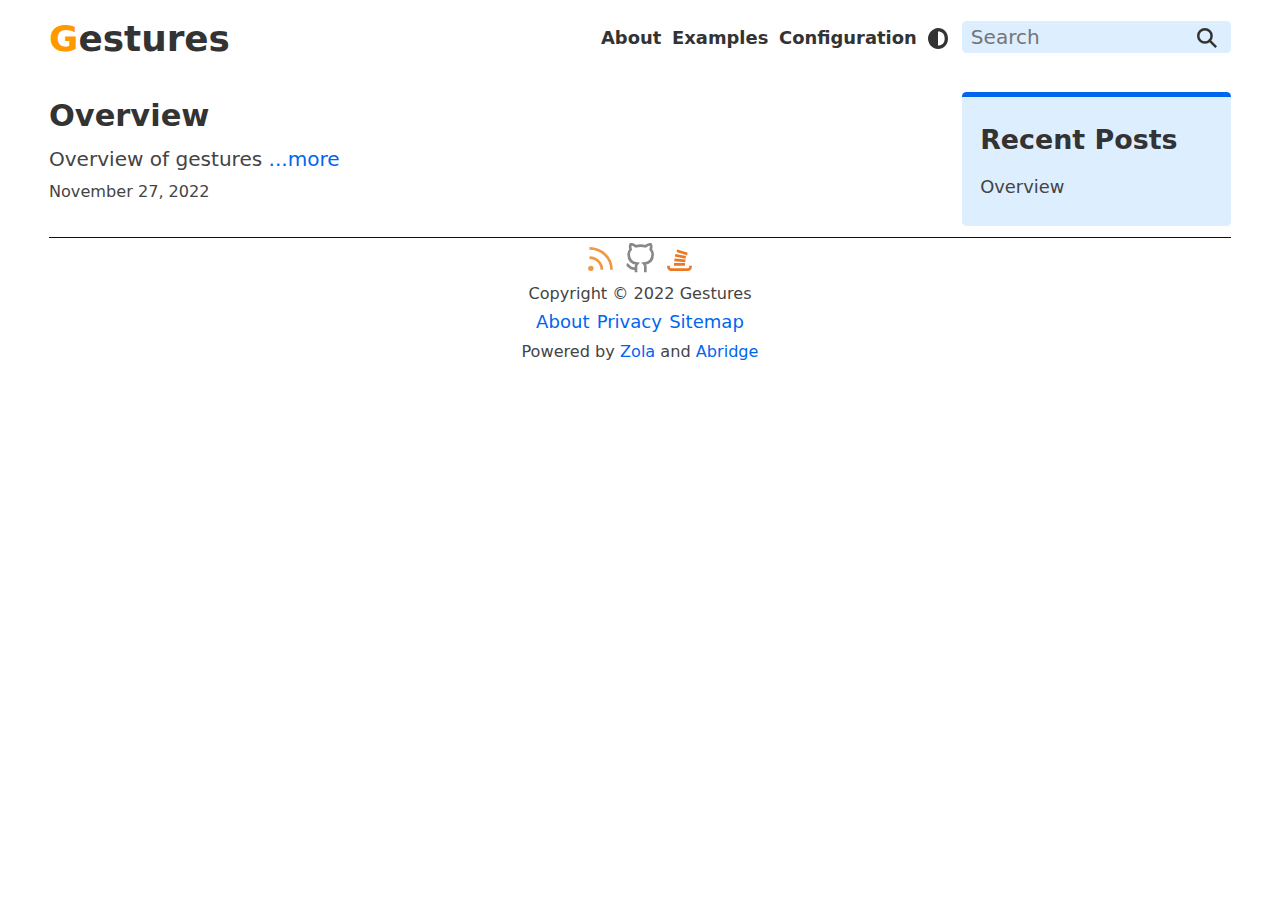
<file: page/1/index.html>
<!doctype html>
<meta charset="utf-8">
<link rel="canonical" href="https://riley-martin.github.io/gestures/">
<meta http-equiv="refresh" content="0; url=https://riley-martin.github.io/gestures/">
<title>Redirect</title>
<p><a href="https://riley-martin.github.io/gestures/">Click here</a> to be redirected.</p>
</file>
